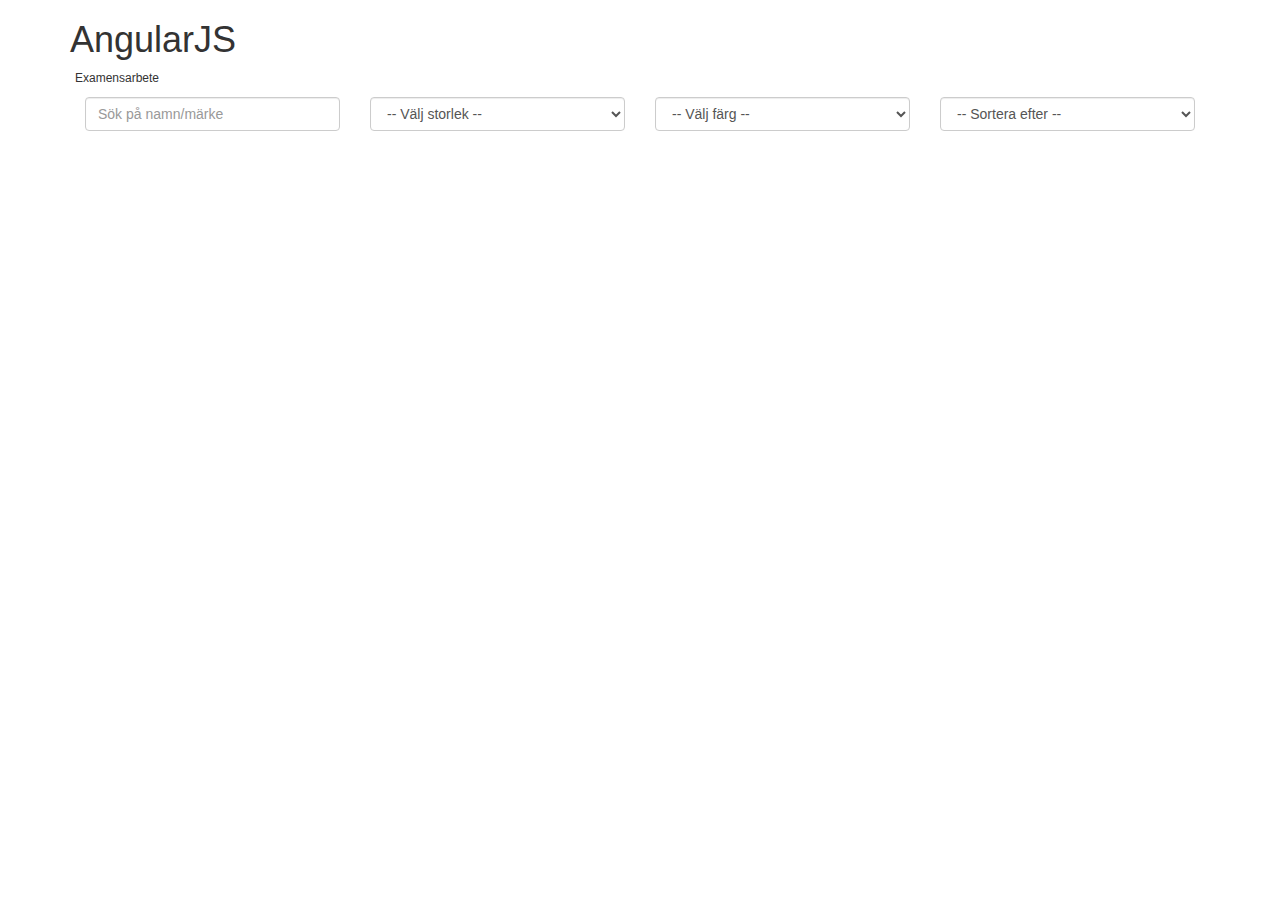
<file: ExamensarbeteAngularJS/ExamensarbeteAngularJS/index.html>
﻿<!DOCTYPE html>
<html ng-app="shoes">
<head>
    <title>AngularJS</title>
    <meta charset="utf-8" />
    <link href="Content/bootstrap.min.css" rel="stylesheet" />
    <link href="Content/Shoes.css" rel="stylesheet" />
    <script src="Scripts/angular.min.js"></script>
    <script src="app/app.js"></script>
</head>
<body ng-controller="ShoesController as ShoesCtro">
    <header class="container">
        <h1>AngularJS</h1>
        <p>Examensarbete</p>
    </header>
    <div class="container">
        <div class="col-sm-3">
            <input ng-model="searchText" class="form-control" type="search" placeholder="Sök på namn/märke" />
        </div>
        <div class="col-sm-3">
            <select ng-model="search.size" class="form-control" ng-options="shoeSize for shoeSize in getSize()">
                <option class="display-none" value="">-- Välj storlek --</option>
            </select>
        </div>
        <div class="col-sm-3">
            <select ng-model="search.colors" class="form-control" ng-options="shoeColor for shoeColor in getColor()">
                <option class="display-none" value="">-- Välj färg --</option>
            </select>
        </div>
        <div class="col-sm-3">
            <select class="form-control" ng-model="sortColumn">
                <option class="display-none" value="">-- Sortera efter --</option>
                <option value="name">Namn</option>
                <option value="brand">Märke</option>
            </select>
        </div>

        <div ng-include="shoesView"></div>
    </div>
</body>
</html>
</file>
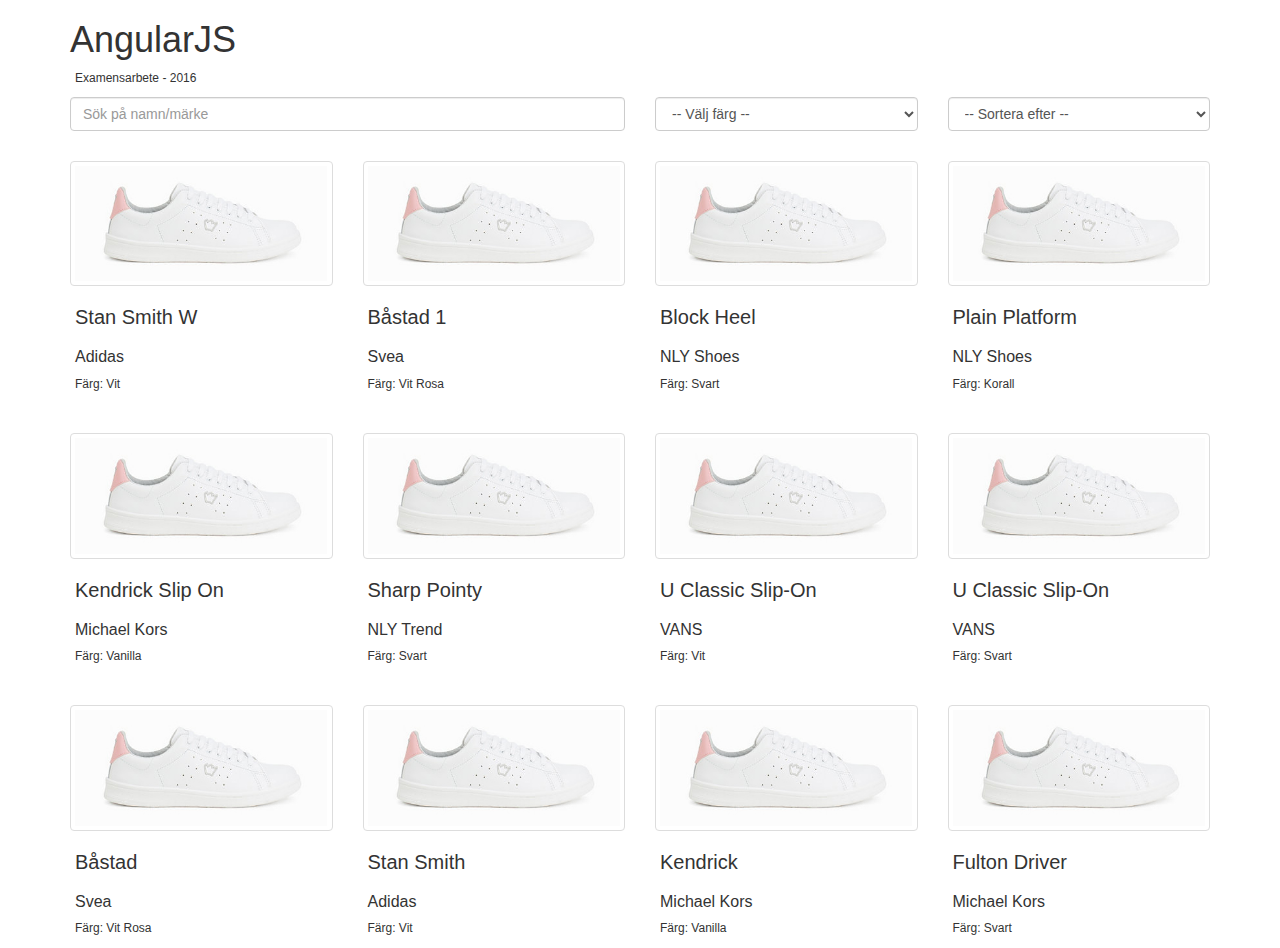
<file: ExamensarbeteAngularJS/ExamensarbeteAngularJS/views/index.html>
﻿<!DOCTYPE html>
<html data-ng-app="shoes">
<head>
    <title>Examensarbete - AngularJS</title>
    <meta charset="utf-8" />
    <link href="../Content/bootstrap.min.css" rel="stylesheet" />
    <link href="../Content/Shoes.css" rel="stylesheet" />
    <script src="../Scripts/angular.min.js"></script>
    <script src="../app/app.js"></script>
    <script src="../app/controller.js"></script>
    <script src="../app/directive.js"></script>
    <script src="../app/filter.js"></script>
</head>

<body data-ng-controller="ShoesCtrl">
    <header class="container">
        <h1>AngularJS</h1>
        <p>Examensarbete - 2016</p>
    </header>
    <div class="container">
        <div class="row">
            <div class="col-sm-6">
                <input data-ng-model="search.text" class="form-control" type="search" placeholder="Sök på namn/märke" />
            </div>
            <div class="col-sm-3">
                <select data-ng-model="search.colors" class="form-control" data-ng-options="shoeColor for shoeColor in getColor()">
                    <option class="display-none" value="">-- Välj färg --</option>
                </select>
            </div>
            <div class="col-sm-3">
                <select class="form-control" data-ng-model="sortColumn">
                    <option value="">-- Sortera efter --</option>
                    <option value="name">Namn</option>
                    <option value="brand">Märke</option>
                </select>
            </div>
            <p>{{error}}</p>
            <shoes></shoes>
        </div>
    </div>
</body>
</html>
</file>
<file: ExamensarbeteAngularJS/ExamensarbeteAngularJS/Content/Shoes.css>
﻿h2 {
    font-size: 20px;
}

h3 {
    font-size: 16px;
}

p {
    font-size: 12px;
}

h2, h3, p {
    padding: 0 5px;
}

.shoeColumn {
    margin-top: 30px;
}

.display-none {
    display: none;
}
</file>
